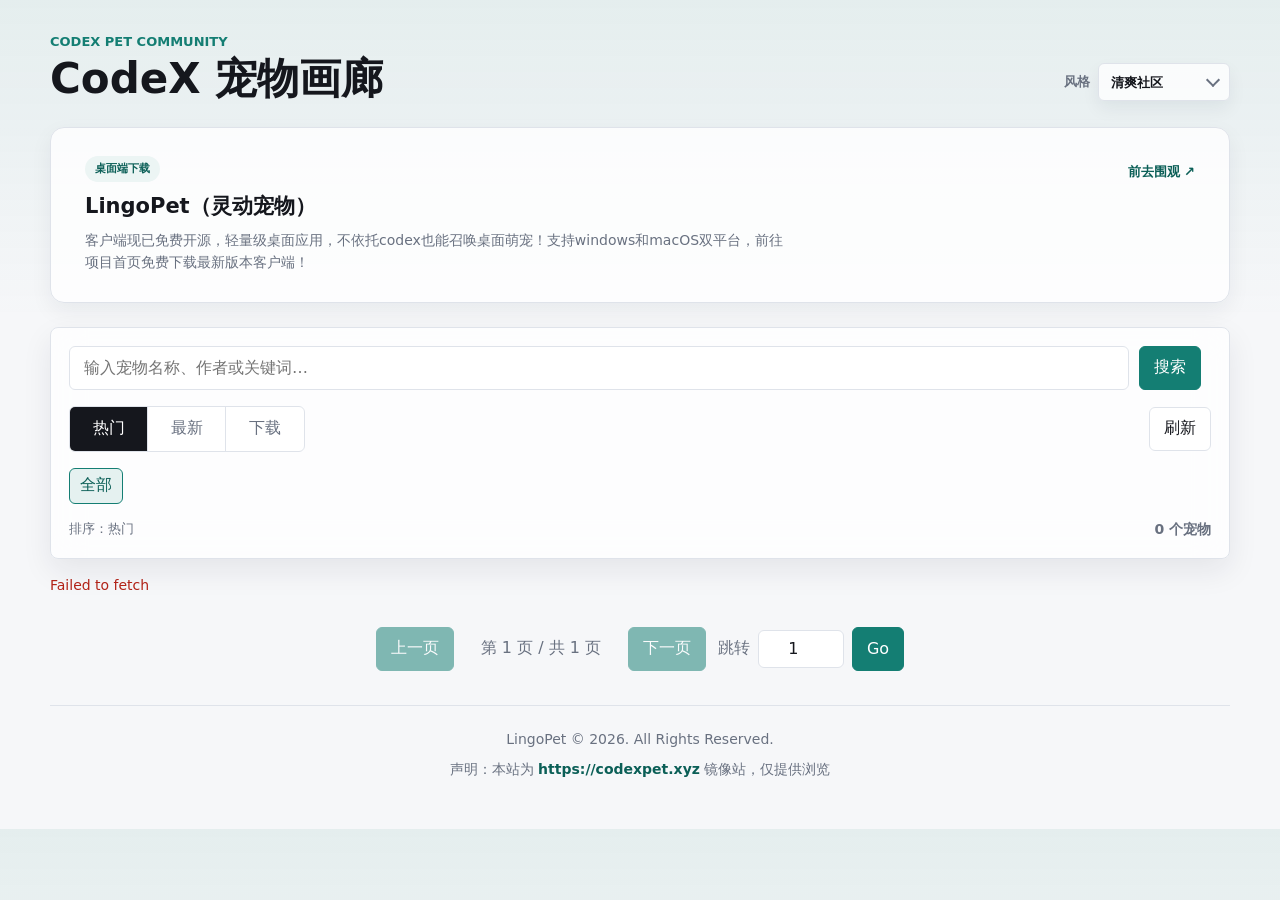
<file: index.html>
<!doctype html>
<html lang="zh-CN">
  <head>
    <meta charset="utf-8" />
    <meta name="viewport" content="width=device-width, initial-scale=1" />
    <meta name="description" content="CodeX 宠物画廊 - 汇集了各种精美的 Codex 桌面宠物。在这里，您可以查看、下载、召唤您喜爱的桌宠，定制个性化风格，体验温馨有趣的桌面互动社区。" />
    <meta name="keywords" content="Codex, 桌宠, 桌面宠物, 宠物画廊, 桌面伴侣, 像素画廊, 互动宠物" />
    <title>Codex Pet Gallery</title>
    <link rel="icon" type="image/png" href="./assets/site-icon.png" />
    <link rel="apple-touch-icon" href="./assets/site-icon.png" />
    <link rel="preconnect" href="https://codexpet.xyz" />
    <link rel="stylesheet" href="./styles.css?v=lingopet-install-v3" />
  </head>
  <body>
    <a class="skipLink" href="#petGrid">跳到宠物列表</a>
    <main class="shell">
      <header class="topbar">
        <div>
          <p class="eyebrow">Codex Pet Community</p>
          <h1>CodeX 宠物画廊</h1>
        </div>
        <div class="topbarActions">
          <label class="themeSelectWrap">
            <span>风格</span>
            <span class="selectShell">
              <select id="themeSelect" aria-label="页面风格">
                <option value="showcase">展示橱窗</option>
                <option value="classic">清爽社区</option>
                <option value="compact">紧凑信息</option>
                <option value="dark">夜间像素</option>
                <option value="cartoon">卡通花园</option>
              </select>
            </span>
          </label>
        </div>
      </header>



      <section class="downloadGuide" aria-label="下载桌宠">
        <div>
          <p class="guideLabel">桌面端下载</p>
          <h2>LingoPet（灵动宠物）</h2>
          <p>客户端现已免费开源，轻量级桌面应用，不依托codex也能召唤桌面萌宠！支持windows和macOS双平台，前往项目首页免费下载最新版本客户端！</p>
        </div>
        <div class="guideActions">
          <a class="primaryGuideAction" href="https://www.lingopet.xyz" target="_blank" rel="noopener">前去围观 &nearr;</a>
        </div>
      </section>

      <section class="controls" aria-label="筛选宠物">
        <form id="searchForm" class="search">
          <input id="searchInput" name="q" type="search" placeholder="输入宠物名称、作者或关键词…" autocomplete="off" />
          <button id="searchButton" type="submit">搜索</button>
          <button id="clearSearchButton" class="ghost" type="button">清空</button>
        </form>

        <div class="toolbar">
          <div class="segmented" aria-label="排序">
            <button class="active" data-sort="hot" type="button">热门</button>
            <button data-sort="latest" type="button">最新</button>
            <button data-sort="downloads" type="button">下载</button>
          </div>
          <button id="refreshButton" class="ghost" type="button">刷新</button>
        </div>

        <div id="tagBar" class="tags" aria-label="标签"></div>
        <div class="summaryRow">
          <div id="filterSummary" class="filterSummary" aria-live="polite"></div>
          <div class="stats inlineStats" aria-live="polite">
            <span id="totalCount">加载中</span>
          </div>
        </div>
      </section>

      <section id="status" class="status" aria-live="polite">正在加载Codex宠物...</section>
      <section id="petGrid" class="grid" aria-label="宠物列表"></section>

      <nav class="pager" aria-label="分页">
        <button id="prevPage" type="button">上一页</button>
        <span id="pageInfo">第 1 页</span>
        <button id="nextPage" type="button">下一页</button>
        <form id="jumpForm" class="jumpForm" aria-label="跳转到指定页">
          <label for="pageInput">跳转</label>
          <input id="pageInput" type="number" min="1" value="1" inputmode="numeric" />
          <button id="jumpButton" type="submit">Go</button>
        </form>
      </nav>

      <footer class="siteFooter">
        <p>LingoPet © 2026. All Rights Reserved.</p>
        <p>声明：本站为 <a href="https://codexpet.xyz" target="_blank" rel="noopener">https://codexpet.xyz</a> 镜像站，仅提供浏览</p>
      </footer>


    </main>



    <template id="petCardTemplate">
      <article class="card">
        <button class="previewButton" type="button" aria-label="预览动画">
          <span class="sprite" aria-hidden="true"></span>
        </button>
        <div class="cardBody">
          <div class="titleRow">
            <h3></h3>
            <span class="version"></span>
          </div>
          <p class="desc"></p>
          <div class="meta"></div>
          <div class="cardTags"></div>
          <div class="actions">
            <a class="detail">查看</a>
            <a class="download">下载</a>
            <button class="summonPet" type="button">召唤</button>
            <button class="installLingoPet" type="button">安装到 LingoPet</button>
          </div>
        </div>
      </article>
    </template>



    <script src="./app.js?v=lingopet-install-v3"></script>
  </body>
</html>
</file>
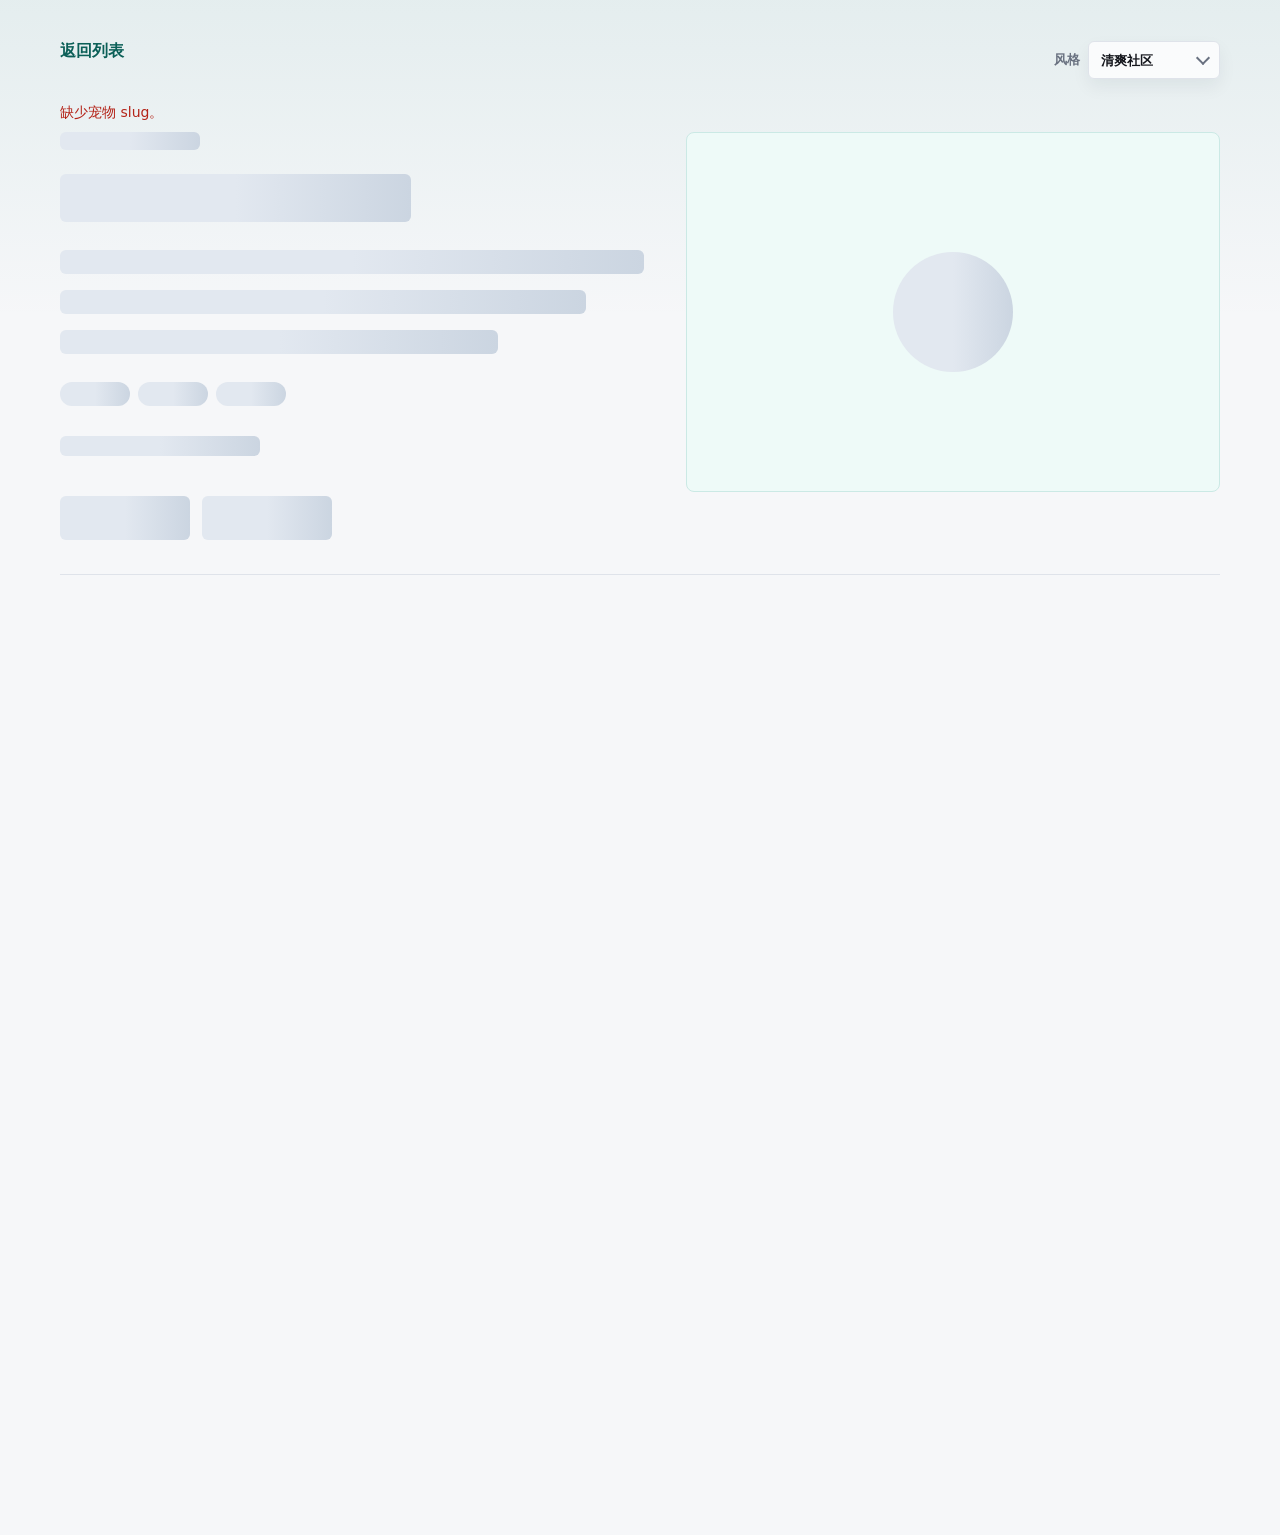
<file: detail.html>
<!doctype html>
<html lang="zh-CN">
  <head>
    <meta charset="utf-8" />
    <meta name="viewport" content="width=device-width, initial-scale=1" />
    <meta name="description" content="Codex Pet Gallery 宠物详情页，提供高品质社区宠物包的详细信息、动画状态预览、精灵图展示及一键命令安装下载服务。" />
    <meta name="keywords" content="Codex Pet, 桌面宠物, 宠物包下载, 动画预览, 像素宠物, 精灵图" />
    <title>宠物详情 | Codex Pet Gallery</title>
    <link rel="icon" type="image/png" href="./assets/site-icon.png" />
    <link rel="apple-touch-icon" href="./assets/site-icon.png" />
    <link rel="stylesheet" href="./styles.css?v=lingopet-install-v3" />
  </head>
  <body>
    <main class="shell detailShell">
      <div class="detailTopbar">
        <a class="backLink" href="./index.html" aria-label="返回宠物画廊列表">返回列表</a>
        <label class="themeSelectWrap">
          <span>风格</span>
          <span class="selectShell">
            <select id="themeSelect" aria-label="页面风格">
              <option value="classic">清爽社区</option>
              <option value="compact">紧凑信息</option>
              <option value="showcase">展示橱窗</option>
              <option value="dark">夜间像素</option>
              <option value="cartoon">卡通花园</option>
            </select>
          </span>
        </label>
      </div>

      <section id="detailStatus" class="status" aria-live="polite">正在加载宠物详情...</section>

      <!-- 高保真 shimmer 流光骨架屏布局 -->
      <section id="detailSkeleton" class="detailSkeleton" aria-busy="true" aria-label="正在加载宠物详情，请稍候">
        <div class="skeletonHero">
          <div class="skeletonCopy">
            <div class="skeleton-item skeleton-kicker" aria-hidden="true"></div>
            <div class="skeleton-item skeleton-title" aria-hidden="true"></div>
            <div class="skeleton-item skeleton-desc-line1" aria-hidden="true"></div>
            <div class="skeleton-item skeleton-desc-line2" aria-hidden="true"></div>
            <div class="skeleton-item skeleton-desc-line3" aria-hidden="true"></div>
            <div class="skeleton-tags" aria-hidden="true">
              <div class="skeleton-item skeleton-chip"></div>
              <div class="skeleton-item skeleton-chip"></div>
              <div class="skeleton-item skeleton-chip"></div>
            </div>
            <div class="skeleton-item skeleton-stats" aria-hidden="true"></div>
            <div class="skeleton-actions" aria-hidden="true">
              <div class="skeleton-item skeleton-btn"></div>
              <div class="skeleton-item skeleton-btn"></div>
            </div>
          </div>
          <div class="skeletonPreview" aria-hidden="true">
            <div class="skeleton-item skeleton-sprite"></div>
          </div>
        </div>
      </section>

      <article id="detailView" class="detailView" hidden>
        <section class="detailHero">
          <div class="detailCopy">
            <p class="eyebrow" id="detailKicker">社区宠物包</p>
            <h1 id="detailTitle"></h1>
            <p id="detailDescription" class="detailDescription"></p>
            <div id="detailTags" class="cardTags"></div>
            <div id="detailStats" class="detailStats"></div>
            <div class="detailActions">
              <button id="detailInstallLingoPet" class="primaryAction" type="button" aria-label="安装该宠物到 LingoPet">安装到 LingoPet</button>
              <a id="detailDownload" class="secondaryAction" aria-label="下载该宠物的安装包文件">下载宠物包</a>
            </div>
          </div>

          <div class="detailPreview" aria-label="宠物动画预览">
            <span id="detailSprite" class="detailSprite" aria-hidden="true"></span>
          </div>
        </section>

        <section class="installPanel">
          <h2>安装</h2>
          <p>
            将宠物包放入
            <code id="installPath"></code>
          </p>
          <div class="commandBox">
            <code id="installCommand"></code>
            <button id="copyCommandInline" type="button" aria-label="复制当前行的 Powershell 安装命令">复制命令</button>
          </div>
          <p class="enableTip">启用：在 Codex 设置 -> 外观 -> 宠物中选择它。</p>
        </section>

        <section class="animationPanel">
          <div class="sectionTitleRow">
            <div>
              <p class="eyebrow">Animation States</p>
              <h2>动画状态</h2>
            </div>
            <span class="sectionNote">由 spritesheet 静态切片预览</span>
          </div>
          <div id="stateGrid" class="stateGrid"></div>
        </section>

        <section class="spritesheetPanel">
          <div class="sectionTitleRow">
            <div>
              <p class="eyebrow">Spritesheet</p>
              <h2>精灵图</h2>
            </div>
            <a id="spritesheetLink" class="secondaryAction" target="_blank" rel="noreferrer" aria-label="在新窗口中打开原图尺寸的精灵图">打开原图</a>
          </div>
          <div class="sheetFrame">
            <img id="spritesheetImage" alt="完整精灵图" />
          </div>
        </section>
      </article>
    </main>

    <script src="./detail.js?v=lingopet-install-v3"></script>
  </body>
</html>
</file>
<file: styles.css>
:root {
  color-scheme: light;
  --bg: #f6f7f9;
  --panel: #ffffff;
  --ink: #15171d;
  --muted: #697180;
  --line: #dfe3ea;
  --accent: #147e73;
  --accent-strong: #0b5f57;
  --danger: #b42318;
  --shadow: 0 12px 30px rgba(20, 30, 45, 0.08);
}

* {
  box-sizing: border-box;
}

body {
  margin: 0;
  background:
    linear-gradient(180deg, rgba(20, 126, 115, 0.08), transparent 320px),
    var(--bg);
  color: var(--ink);
  font-family:
    Inter, ui-sans-serif, system-ui, -apple-system, BlinkMacSystemFont, "Segoe UI",
    "Microsoft YaHei", sans-serif;
}

a,
button,
select,
input {
  touch-action: manipulation;
}

a:focus-visible,
button:focus-visible,
select:focus-visible,
input:focus-visible {
  outline: 3px solid color-mix(in srgb, var(--accent) 34%, transparent);
  outline-offset: 3px;
}

.skipLink {
  position: absolute;
  width: 1px;
  height: 1px;
  margin: -1px;
  padding: 0;
  overflow: hidden;
  clip: rect(0 0 0 0);
  clip-path: inset(50%);
  border: 0;
  white-space: nowrap;
}

.skipLink:focus-visible {
  position: fixed;
  left: 50%;
  top: 12px;
  z-index: 1000;
  width: auto;
  height: auto;
  min-height: 44px;
  margin: 0;
  padding: 0 16px;
  overflow: visible;
  clip: auto;
  clip-path: none;
  border: 1px solid var(--accent);
  border-radius: 999px;
  background: var(--panel);
  color: var(--accent-strong);
  display: inline-flex;
  align-items: center;
  font-weight: 800;
  text-decoration: none;
  transform: translate(-50%, 0);
  box-shadow: var(--shadow);
}

button,
input {
  font: inherit;
}

button:disabled {
  cursor: not-allowed;
  opacity: 0.52;
}

.shell {
  width: min(1180px, calc(100% - 32px));
  margin: 0 auto;
  padding: 34px 0 48px;
}

.topbar {
  display: flex;
  align-items: end;
  justify-content: space-between;
  gap: 24px;
  margin-bottom: 26px;
}

/* ==========================================
   CodeX 顶部链接与下载引导高级设计系统
   ========================================== */
.topbarActions {
  display: inline-flex;
  align-items: center;
  gap: 16px;
}

.topbarActions a {
  text-decoration: none;
  font-size: 13px;
  font-weight: 800;
  min-height: 44px;
  padding: 8px 14px;
  border-radius: 6px;
  transition:
    background-color 180ms ease-out,
    border-color 180ms ease-out,
    color 180ms ease-out,
    box-shadow 180ms ease-out,
    transform 180ms ease-out;
  display: inline-flex;
  align-items: center;
}

/* GitHub 链接 */
.topbarActions .repoLink {
  background: rgba(255, 255, 255, 0.8);
  border: 1px solid var(--line);
  color: var(--ink);
  box-shadow: 0 4px 10px rgba(0, 0, 0, 0.03);
}
.topbarActions .repoLink:hover {
  background: var(--panel);
  border-color: var(--accent);
  color: var(--accent-strong);
  transform: translateY(-1px);
  box-shadow: 0 6px 14px rgba(0, 0, 0, 0.06);
}

/* 下载客户端链接 */
.topbarActions .downloadLink {
  background: var(--accent);
  border: 1px solid var(--accent);
  color: #fff;
  box-shadow: 0 4px 10px rgba(20, 126, 115, 0.15);
}
.topbarActions .downloadLink:hover {
  background: var(--accent-strong);
  border-color: var(--accent-strong);
  transform: translateY(-1px);
  box-shadow: 0 6px 14px rgba(20, 126, 115, 0.25);
}

/* ==========================================
   下载客户端引导横幅 (Download Banner)
   ========================================== */
.downloadGuide {
  display: flex;
  justify-content: space-between;
  align-items: flex-start;
  gap: 20px;
  position: relative;
  padding: 28px 34px;
  margin-bottom: 24px;
  border-radius: 14px;
  border: 1px solid var(--line);
  background: rgba(255, 255, 255, 0.82);
  box-shadow: 0 8px 22px rgba(20, 30, 45, 0.06);
  transition:
    border-color 180ms ease-out,
    box-shadow 220ms ease-out;
}

.downloadGuide:hover {
  border-color: color-mix(in srgb, var(--accent) 24%, var(--line));
  box-shadow: 0 10px 26px rgba(20, 30, 45, 0.08);
}

.downloadGuide > div {
  flex: 1 1 auto;
  max-width: 860px;
  min-width: 0;
}

.downloadGuide .guideLabel {
  display: inline-flex;
  align-items: center;
  min-height: 26px;
  padding: 0 10px;
  background: color-mix(in srgb, var(--accent) 8%, #fff);
  color: var(--accent-strong);
  border-radius: 999px;
  font-size: 11px;
  font-weight: 800;
  margin: 0 0 10px 0;
}

.downloadGuide h2 {
  max-width: 720px;
  margin: 0 0 8px 0;
  font-size: 21px;
  font-weight: 800;
  color: var(--ink);
  line-height: 1.38;
  text-wrap: balance;
}

.downloadGuide p {
  margin: 0;
  max-width: 700px;
  font-size: 14px;
  color: var(--muted);
  line-height: 1.6;
}

.downloadGuide .guideActions {
  display: flex;
  align-items: flex-start;
  justify-content: flex-end;
  gap: 8px;
  flex-shrink: 0;
}

.downloadGuide .guideActions a {
  text-decoration: none;
  font-size: 13px;
  font-weight: 800;
  min-width: 0;
  min-height: 32px;
  padding: 0;
  border-radius: 0;
  transition:
    color 180ms ease-out,
    text-decoration-color 180ms ease-out;
  display: inline-flex;
  align-items: center;
  justify-content: center;
}

.downloadGuide .primaryGuideAction {
  background: transparent;
  border: 0;
  color: var(--accent-strong);
  box-shadow: none;
  text-decoration: underline;
  text-decoration-color: transparent;
  text-underline-offset: 4px;
}

.downloadGuide .primaryGuideAction:hover {
  color: var(--accent);
  text-decoration-color: currentColor;
}

.downloadGuide .secondaryGuideAction {
  background: #fff;
  border: 1px solid var(--line);
  color: var(--ink);
  box-shadow: 0 2px 6px rgba(0, 0, 0, 0.02);
}

.downloadGuide .secondaryGuideAction:hover {
  border-color: var(--accent);
  color: var(--accent-strong);
  background: var(--panel);
  transform: translateY(-1px);
}

/* ==========================================
   5 大主题精细样式适配
   ========================================== */

/* 紧凑主题 */
:root[data-theme="compact"] .topbarActions a {
  padding: 6px 10px;
  font-size: 12px;
  border-radius: 4px;
}
:root[data-theme="compact"] .downloadGuide {
  padding: 16px 20px;
  gap: 16px;
  background: var(--panel);
  border-radius: 6px;
  box-shadow: none;
}
:root[data-theme="compact"] .downloadGuide h2 {
  font-size: 16px;
}
:root[data-theme="compact"] .downloadGuide p {
  font-size: 12px;
}
:root[data-theme="compact"] .downloadGuide .guideActions a {
  padding: 8px 14px;
  font-size: 12px;
  border-radius: 4px;
  min-height: 34px;
}

/* Showcase (展示橱窗) */
:root[data-theme="showcase"] .topbarActions a {
  padding: 10px 18px;
  border-radius: 12px;
}
:root[data-theme="showcase"] .downloadGuide {
  padding: 34px 42px;
  border-radius: 20px;
  background: linear-gradient(135deg, rgba(184, 95, 47, 0.05) 0%, rgba(255, 253, 248, 0.95) 100%);
  border: 1px solid #ead9c8;
}
:root[data-theme="showcase"] .downloadGuide h2 {
  font-size: 24px;
}
:root[data-theme="showcase"] .downloadGuide .guideLabel {
  background: rgba(184, 95, 47, 0.08);
  color: var(--accent);
}
:root[data-theme="showcase"] .downloadGuide .guideActions a {
  padding: 12px 24px;
  border-radius: 12px;
}
:root[data-theme="showcase"] .downloadGuide .primaryGuideAction {
  background: linear-gradient(135deg, var(--accent) 0%, var(--accent-strong) 100%);
  box-shadow: 0 6px 18px rgba(184, 95, 47, 0.25);
}
:root[data-theme="showcase"] .downloadGuide .primaryGuideAction:hover {
  box-shadow: 0 10px 24px rgba(184, 95, 47, 0.4);
}
:root[data-theme="showcase"] .downloadGuide .secondaryGuideAction {
  background: var(--panel);
}

/* Dark (夜间像素) */
:root[data-theme="dark"] .topbarActions .repoLink {
  background: #121a24;
  border-color: #263445;
  color: var(--ink);
}
:root[data-theme="dark"] .topbarActions .repoLink:hover {
  background: #1a2533;
  border-color: var(--accent);
}
:root[data-theme="dark"] .downloadGuide {
  background: linear-gradient(135deg, rgba(52, 211, 153, 0.04) 0%, rgba(18, 26, 36, 0.88) 100%);
  border-color: #263445;
}
:root[data-theme="dark"] .downloadGuide h2 {
  color: var(--ink);
}
:root[data-theme="dark"] .downloadGuide .guideLabel {
  background: rgba(52, 211, 153, 0.12);
  color: var(--accent-strong);
}
:root[data-theme="dark"] .downloadGuide .secondaryGuideAction {
  background: #0f1722;
  border-color: #263445;
}
:root[data-theme="dark"] .downloadGuide .secondaryGuideAction:hover {
  background: #182232;
  border-color: var(--accent);
}

/* Cartoon (卡通花园) */
:root[data-theme="cartoon"] .topbarActions {
  gap: 12px;
}
:root[data-theme="cartoon"] .topbarActions a {
  border: 2px solid #ead6ba;
  border-radius: 10px;
  background: #fffdf7;
  color: #7a4f3d;
}
:root[data-theme="cartoon"] .topbarActions .repoLink:hover {
  background: #fff0bd;
  color: #8a5b28;
}
:root[data-theme="cartoon"] .topbarActions .downloadLink {
  border-color: #7dae56;
  background: linear-gradient(180deg, #94c96c, #75a94e);
  color: #2f4f1f;
  box-shadow: inset 0 2px 0 rgba(255, 255, 255, 0.28);
}
:root[data-theme="cartoon"] .topbarActions .downloadLink:hover {
  background: linear-gradient(180deg, #a4db7c, #85b95e);
}
:root[data-theme="cartoon"] .downloadGuide {
  background: rgba(255, 253, 247, 0.9);
  border: 1px solid #ead6ba;
  border-radius: 14px;
  box-shadow: 0 8px 20px rgba(145, 101, 49, 0.08);
}
:root[data-theme="cartoon"] .downloadGuide h2 {
  color: #7a3f2a;
  letter-spacing: 0;
}
:root[data-theme="cartoon"] .downloadGuide .guideLabel {
  background: #fff3d5;
  border: 1px solid #efd4aa;
  color: #8a5b28;
}
:root[data-theme="cartoon"] .downloadGuide .primaryGuideAction {
  border: 0;
  border-radius: 0;
  background: transparent;
  color: #5f913c;
  box-shadow: none;
}
:root[data-theme="cartoon"] .downloadGuide .primaryGuideAction:hover {
  color: #7a4f3d;
  background: transparent;
  box-shadow: none;
}
:root[data-theme="cartoon"] .downloadGuide .secondaryGuideAction {
  border: 2px solid #e9cfa9;
  border-radius: 10px;
  background: #fffaf0;
  color: #7a4f3d;
}
:root[data-theme="cartoon"] .downloadGuide .secondaryGuideAction:hover {
  background: #fff0bd;
  color: #8a5b28;
  border-color: #f1d59a;
}

:root[data-theme="compact"] .downloadGuide .primaryGuideAction,
:root[data-theme="showcase"] .downloadGuide .primaryGuideAction,
:root[data-theme="dark"] .downloadGuide .primaryGuideAction,
:root[data-theme="cartoon"] .downloadGuide .primaryGuideAction {
  min-height: 32px;
  padding: 0;
  border: 0;
  border-radius: 0;
  background: transparent;
  box-shadow: none;
  color: var(--accent-strong);
}

:root[data-theme="compact"] .downloadGuide .primaryGuideAction:hover,
:root[data-theme="showcase"] .downloadGuide .primaryGuideAction:hover,
:root[data-theme="dark"] .downloadGuide .primaryGuideAction:hover,
:root[data-theme="cartoon"] .downloadGuide .primaryGuideAction:hover {
  background: transparent;
  box-shadow: none;
  color: var(--accent);
  transform: none;
}

/* ==========================================
   响应式流式布局支持
   ========================================== */
@media (max-width: 860px) {
  .downloadGuide {
    flex-direction: column;
    align-items: stretch;
    padding: 24px;
    gap: 20px;
  }
  .downloadGuide .guideActions {
    justify-content: flex-start;
  }
}

@media (max-width: 560px) {
  .topbar {
    flex-direction: column;
    align-items: stretch;
    gap: 16px;
  }
  .topbarActions {
    flex-wrap: wrap;
    width: 100%;
  }
  .topbarActions a,
  .topbarActions .themeSelectWrap,
  .topbarActions .themeSelectWrap select {
    width: 100%;
    justify-content: center;
  }
  .downloadGuide .guideActions {
    flex-direction: column;
    align-items: stretch;
  }
  .downloadGuide .guideActions a {
    width: 100%;
  }
}

.eyebrow {
  margin: 0 0 8px;
  color: var(--accent);
  font-size: 13px;
  font-weight: 800;
  text-transform: uppercase;
}

h1 {
  margin: 0;
  font-size: 42px;
  line-height: 1.05;
  text-wrap: balance;
}

.stats {
  color: var(--muted);
  font-size: 14px;
  white-space: nowrap;
  font-variant-numeric: tabular-nums;
}

.inlineStats {
  font-weight: 800;
}

.themeSelectWrap {
  display: inline-flex;
  align-items: center;
  gap: 8px;
  color: var(--muted);
  font-size: 13px;
  font-weight: 800;
  white-space: nowrap;
}

.selectShell {
  position: relative;
  display: inline-flex;
  align-items: center;
}

.selectShell::after {
  content: "";
  position: absolute;
  right: 12px;
  width: 8px;
  height: 8px;
  border-right: 2px solid var(--muted);
  border-bottom: 2px solid var(--muted);
  pointer-events: none;
  transform: translateY(-2px) rotate(45deg);
}

.themeSelectWrap select {
  appearance: none;
  min-height: 38px;
  min-width: 132px;
  padding: 0 34px 0 12px;
  border: 1px solid var(--line);
  border-radius: 6px;
  background: rgba(255, 255, 255, 0.78);
  color: var(--ink);
  cursor: pointer;
  font-weight: 800;
  box-shadow: 0 8px 18px rgba(20, 30, 45, 0.06);
}

.themeSelectWrap select:focus {
  border-color: var(--accent);
  outline: 3px solid rgba(20, 126, 115, 0.14);
}

.controls {
  display: grid;
  gap: 16px;
  padding: 18px;
  margin-bottom: 18px;
  background: rgba(255, 255, 255, 0.78);
  border: 1px solid var(--line);
  border-radius: 8px;
  box-shadow: var(--shadow);
  backdrop-filter: blur(16px);
}

.search {
  display: grid;
  grid-template-columns: minmax(0, 1fr) auto auto;
  gap: 10px;
}

.search input,
.jumpForm input {
  min-width: 0;
  height: 44px;
  padding: 0 14px;
  border: 1px solid var(--line);
  border-radius: 6px;
  background: #fff;
  color: var(--ink);
}

.search button,
.pager button,
.actions a,
.actions button,
.ghost {
  min-height: 44px;
  min-width: 44px;
  padding: 0 14px;
  border: 1px solid var(--accent);
  border-radius: 6px;
  background: var(--accent);
  color: #fff;
  cursor: pointer;
  text-decoration: none;
  display: inline-flex;
  align-items: center;
  justify-content: center;
  white-space: nowrap;
}

.toolbar {
  display: flex;
  align-items: center;
  justify-content: space-between;
  gap: 14px;
}

.segmented {
  display: inline-grid;
  grid-template-columns: repeat(3, 1fr);
  border: 1px solid var(--line);
  border-radius: 6px;
  overflow: hidden;
  background: #fff;
}

.segmented button {
  min-width: 78px;
  height: 44px;
  border: 0;
  border-right: 1px solid var(--line);
  background: transparent;
  color: var(--muted);
  cursor: pointer;
}

.segmented button:last-child {
  border-right: 0;
}

.segmented .active {
  background: var(--ink);
  color: #fff;
}

.ghost {
  border-color: var(--line);
  background: #fff;
  color: var(--ink);
}

.tags {
  display: flex;
  flex-wrap: wrap;
  gap: 8px;
}

.styleBar {
  display: flex;
  align-items: center;
  flex-wrap: wrap;
  gap: 8px;
  color: var(--muted);
  font-size: 13px;
}

.styleBar span {
  font-weight: 800;
}

.styleBar button {
  min-height: 32px;
  padding: 0 10px;
  border: 1px solid var(--line);
  border-radius: 6px;
  background: #fff;
  color: var(--muted);
  cursor: pointer;
}

.styleBar button.active {
  border-color: var(--accent);
  background: rgba(20, 126, 115, 0.1);
  color: var(--accent-strong);
}

.tag {
  min-height: 36px;
  padding: 0 10px;
  border: 1px solid var(--line);
  border-radius: 6px;
  background: #fff;
  color: var(--muted);
  cursor: pointer;
}

.tag.active {
  border-color: var(--accent);
  background: rgba(20, 126, 115, 0.1);
  color: var(--accent-strong);
}

.filterSummary {
  min-height: 20px;
  color: var(--muted);
  font-size: 13px;
}

.summaryRow {
  display: flex;
  align-items: center;
  justify-content: space-between;
  gap: 16px;
}

.status {
  min-height: 28px;
  color: var(--muted);
  font-size: 14px;
}

.status.error {
  color: var(--danger);
}

.grid {
  display: grid;
  grid-template-columns: repeat(4, minmax(0, 1fr));
  gap: 16px;
}

.grid[aria-busy="true"] {
  opacity: 0.68;
}

.card {
  display: grid;
  grid-template-rows: 168px minmax(220px, auto);
  min-width: 0;
  overflow: hidden;
  border: 1px solid var(--line);
  border-radius: 8px;
  background: var(--panel);
  box-shadow: var(--shadow);
  transition: transform 0.3s cubic-bezier(0.25, 0.8, 0.25, 1), box-shadow 0.3s cubic-bezier(0.25, 0.8, 0.25, 1), border-color 0.3s ease;
}

.card:hover {
  transform: translateY(-6px);
  box-shadow: 0 20px 38px rgba(20, 30, 45, 0.15);
  border-color: var(--accent);
}

.card:focus-within {
  border-color: var(--accent);
  box-shadow: 0 0 0 3px color-mix(in srgb, var(--accent) 18%, transparent), var(--shadow);
}

/* 紧凑主题 compact card hover */
:root[data-theme="compact"] .card {
  transition: transform 0.25s ease, box-shadow 0.25s ease, border-color 0.25s ease;
}
:root[data-theme="compact"] .card:hover {
  transform: translateY(-4px);
  box-shadow: 0 10px 22px rgba(20, 30, 45, 0.1);
  border-color: var(--accent);
}

/* 展示橱窗主题 showcase card hover */
:root[data-theme="showcase"] .card {
  transition: transform 0.4s cubic-bezier(0.165, 0.84, 0.44, 1), box-shadow 0.4s cubic-bezier(0.165, 0.84, 0.44, 1), border-color 0.4s ease;
}
:root[data-theme="showcase"] .card:hover {
  transform: translateY(-8px);
  box-shadow: 0 24px 44px rgba(89, 50, 25, 0.18);
  border-color: var(--accent);
}

/* 夜间像素主题 dark card hover */
:root[data-theme="dark"] .card {
  transition: transform 0.3s cubic-bezier(0.25, 0.8, 0.25, 1), box-shadow 0.3s cubic-bezier(0.25, 0.8, 0.25, 1), border-color 0.3s ease;
}
:root[data-theme="dark"] .card:hover {
  transform: translateY(-6px);
  box-shadow: 0 20px 38px rgba(0, 0, 0, 0.4);
  border-color: var(--accent-strong);
}

/* 卡通花园主题 cartoon card hover */
:root[data-theme="cartoon"] .card {
  transition: transform 0.35s cubic-bezier(0.175, 0.885, 0.32, 1.275), box-shadow 0.35s ease, border-color 0.35s ease;
}
:root[data-theme="cartoon"] .card:hover {
  transform: translateY(-6px);
  box-shadow: 0 16px 28px rgba(145, 101, 49, 0.1);
  border-color: var(--accent);
}

.previewButton {
  position: relative;
  display: grid;
  place-items: center;
  width: 100%;
  min-width: 0;
  border: 0;
  border-bottom: 1px solid var(--line);
  background:
    linear-gradient(45deg, #edf0f3 25%, transparent 25%) 0 0 / 22px 22px,
    linear-gradient(45deg, transparent 75%, #edf0f3 75%) 0 0 / 22px 22px,
    linear-gradient(45deg, transparent 75%, #edf0f3 75%) 11px 11px / 22px 22px,
    linear-gradient(45deg, #edf0f3 25%, #f8fafc 25%) 11px 11px / 22px 22px;
  cursor: pointer;
}

.sprite {
  --idle-distance: 576px;
  width: 96px;
  height: 104px;
  image-rendering: pixelated;
  background-repeat: no-repeat;
  background-size: 768px 936px;
  background-position: 0 0;
  animation: idleSprite 900ms steps(6) infinite;
}

.sprite:not(.loaded) {
  opacity: 0;
  animation: none;
}

.sprite.loaded {
  opacity: 1;
  transition: opacity 180ms ease-out;
}

@keyframes idleSprite {
  from {
    background-position-x: 0;
  }
  to {
    background-position-x: calc(var(--idle-distance) * -1);
  }
}

.cardBody {
  display: grid;
  grid-template-rows: auto minmax(58px, 1fr) auto auto auto;
  gap: 10px;
  padding: 14px;
}

.titleRow {
  display: flex;
  align-items: start;
  justify-content: space-between;
  gap: 10px;
}

h2,
h3 {
  margin: 0;
  min-width: 0;
  font-size: 18px;
  line-height: 1.22;
  overflow-wrap: anywhere;
}

.version {
  flex: 0 0 auto;
  color: var(--muted);
  font-size: 12px;
  font-variant-numeric: tabular-nums;
}

.desc {
  margin: 0;
  color: var(--muted);
  font-size: 13px;
  line-height: 1.45;
  display: -webkit-box;
  -webkit-line-clamp: 3;
  -webkit-box-orient: vertical;
  overflow: hidden;
}

.meta {
  color: var(--muted);
  font-size: 12px;
  line-height: 1.4;
  font-variant-numeric: tabular-nums;
}

.cardTags {
  display: flex;
  flex-wrap: wrap;
  gap: 6px;
  min-height: 26px;
}

.chip {
  display: inline-flex;
  align-items: center;
  min-height: 32px;
  padding: 0 8px;
  border: 0;
  border-radius: 6px;
  background: #eef5f4;
  color: var(--accent-strong);
  cursor: pointer;
  font-size: 12px;
}

.chip.muted {
  color: var(--muted);
  cursor: default;
}

.actions {
  display: grid;
  grid-template-columns: 1fr 1fr;
  gap: 8px;
}

.actions .summonPet {
  grid-column: 1 / -1;
  border-color: color-mix(in srgb, var(--accent) 62%, var(--line));
  background: color-mix(in srgb, var(--accent) 10%, #fff);
  color: var(--accent-strong);
}

.actions .summonPet:disabled {
  cursor: wait;
  opacity: 0.72;
}

.actions .installLingoPet,
.actions .copyInstall {
  grid-column: 1 / -1;
  border-color: var(--accent);
  background: color-mix(in srgb, var(--accent) 12%, #fff);
  color: var(--accent-strong);
}

.actions .detail {
  border-color: var(--line);
  background: #fff;
  color: var(--ink);
}

.lingopetPrompt {
  position: fixed;
  inset: 0;
  z-index: 120;
  display: grid;
  place-items: center;
  padding: 24px;
  background: rgba(15, 23, 42, 0.46);
}

.lingopetPromptCard {
  width: min(480px, 100%);
  padding: 24px;
  border: 1px solid var(--line);
  border-radius: 10px;
  background: var(--panel);
  color: var(--ink);
  box-shadow: 0 24px 70px rgba(15, 23, 42, 0.28);
}

.lingopetPromptCard h2 {
  margin: 0 0 10px;
  font-size: 22px;
}

.lingopetPromptCard p {
  margin: 0;
  color: var(--muted);
  line-height: 1.6;
}

.lingopetPromptActions {
  display: flex;
  flex-wrap: wrap;
  gap: 10px;
  margin-top: 18px;
}

.lingopetPromptActions a,
.lingopetPromptActions button {
  min-height: 44px;
  padding: 0 16px;
  border-radius: 6px;
  font: inherit;
  font-weight: 800;
  text-decoration: none;
  cursor: pointer;
}

.pet-party-layer {
  position: fixed;
  inset: 0;
  z-index: 80;
  overflow: hidden;
  pointer-events: none;
}

.pet-party-pet {
  position: absolute;
  width: calc(192px * var(--party-scale, 0.34));
  height: calc(208px * var(--party-scale, 0.34));
  pointer-events: auto;
  touch-action: none;
  user-select: none;
  cursor: grab;
  will-change: transform;
}

.pet-sprite-wrap {
  width: 100%;
  height: 100%;
  background-repeat: no-repeat;
  background-size: calc(1536px * var(--party-scale, 0.34)) calc(1872px * var(--party-scale, 0.34));
  background-position-y: calc(-1 * var(--row, 0) * 208px * var(--party-scale, 0.34));
  image-rendering: pixelated;
  animation: pet-party-sprite 900ms steps(var(--steps, 5)) infinite;
  opacity: 0;
  transform: scale(0.3);
  transition: opacity 0.15s ease-out, transform 0.4s cubic-bezier(0.175, 0.885, 0.32, 1.275);
}

.pet-party-pet.ready .pet-sprite-wrap {
  opacity: 1;
  transform: scale(1);
}

/* 忍者消失时的缩放渐隐动效 */
.pet-party-pet.vanishing .pet-sprite-wrap {
  opacity: 0;
  transform: scale(0);
  transition: opacity 0.15s ease-in, transform 0.15s cubic-bezier(0.6, -0.28, 0.735, 0.045);
}

.pet-party-pet:active {
  cursor: grabbing;
}

.pet-party-pet img {
  display: none;
}

@keyframes pet-party-sprite {
  from {
    background-position-x: 0;
  }
  to {
    background-position-x: calc((var(--frames, 6) - 1) * -192px * var(--party-scale, 0.34));
  }
}

.pet-party-bubble {
  position: fixed;
  z-index: 85;
  display: flex;
  flex-direction: column;
  align-items: center;
  gap: 6px;
  padding: 8px 12px;
  border: 1px solid var(--line);
  border-radius: 10px;
  background: var(--panel);
  color: var(--ink);
  box-shadow: 0 8px 22px rgba(15, 23, 42, 0.16);
  pointer-events: auto;
  transform: translateX(-50%);
}

.pet-party-bubble[hidden] {
  display: none;
}

.pet-party-bubble::after {
  content: "";
  position: absolute;
  left: 50%;
  bottom: -6px;
  width: 0;
  height: 0;
  border-right: 6px solid transparent;
  border-left: 6px solid transparent;
  border-top: 6px solid var(--panel);
  transform: translateX(-50%);
}

.pet-bubble-name {
  max-width: 160px;
  overflow: hidden;
  color: var(--ink);
  font-size: 13px;
  font-weight: 700;
  line-height: 1.25;
  text-overflow: ellipsis;
  white-space: nowrap;
}

.pet-party-menu {
  position: fixed;
  z-index: 90;
  display: grid;
  min-width: 152px;
  overflow: hidden;
  padding: 6px;
  border: 1px solid var(--line);
  border-radius: 10px;
  background: var(--panel);
  box-shadow: 0 14px 34px rgba(15, 23, 42, 0.2);
  pointer-events: auto;
}

.pet-party-menu[hidden] {
  display: none;
}

.pet-party-menu button {
  display: flex;
  align-items: center;
  min-height: 34px;
  padding: 0 10px;
  border: 0;
  border-radius: 7px;
  background: transparent;
  color: var(--ink);
  cursor: pointer;
  font-size: 13px;
  font-weight: 700;
  text-align: left;
}

.pet-party-menu button:hover {
  background: color-mix(in srgb, var(--accent) 12%, transparent);
  color: var(--accent-strong);
}

.pet-party-menu button.danger {
  color: var(--danger);
}

.pet-party-menu button.danger:hover {
  background: rgba(216, 111, 111, 0.12);
}

@media (prefers-reduced-motion: reduce) {
  *,
  *::before,
  *::after {
    scroll-behavior: auto !important;
  }

  .topbarActions a,
  .downloadGuide,
  .downloadGuide .guideActions a,
  .card,
  .sprite.loaded,
  .detailView,
  .pet-parachute {
    transition-duration: 0.01ms !important;
  }

  .card:hover,
  :root[data-theme="compact"] .card:hover,
  :root[data-theme="showcase"] .card:hover,
  :root[data-theme="dark"] .card:hover,
  :root[data-theme="cartoon"] .card:hover,
  .downloadGuide .primaryGuideAction:hover,
  .downloadGuide .secondaryGuideAction:hover,
  .topbarActions a:hover {
    transform: none !important;
  }

  .sprite,
  .detailSprite,
  .stateSprite,
  .pet-party-pet {
    animation-duration: 1.8s !important;
  }

  .smoke-puff,
  .skeleton-item,
  .pet-party-pet.parachuting .pet-sprite-wrap {
    animation: none !important;
  }

  .pet-party-summon-effect {
    display: none;
  }
}

.pager {
  display: flex;
  align-items: center;
  justify-content: center;
  flex-wrap: wrap;
  gap: 12px;
  margin-top: 22px;
}

.siteFooter {
  display: flex;
  flex-direction: column;
  align-items: center;
  justify-content: center;
  gap: 8px;
  margin-top: 34px;
  padding: 22px 0 0;
  border-top: 1px solid var(--line);
  color: var(--muted);
  font-size: 14px;
  line-height: 1.6;
  text-align: center;
}

.siteFooter p {
  margin: 0;
}

.siteFooter a {
  color: var(--accent-strong);
  font-weight: 800;
  text-decoration: none;
}

.siteFooter a:hover {
  text-decoration: underline;
}

#pageInfo {
  min-width: 150px;
  text-align: center;
  color: var(--muted);
}

.jumpForm {
  display: inline-flex;
  align-items: center;
  gap: 8px;
  color: var(--muted);
}

.jumpForm input {
  width: 86px;
  height: 38px;
  text-align: center;
}

@media (max-width: 980px) {
  .grid {
    grid-template-columns: repeat(3, minmax(0, 1fr));
  }
}

@media (max-width: 740px) {
  .shell {
    width: min(100% - 20px, 1180px);
    padding-top: 22px;
  }

  .topbar,
  .toolbar {
    align-items: stretch;
    flex-direction: column;
  }

  .topbar {
    align-items: flex-start;
  }

  .themeSelectWrap,
  .selectShell,
  .themeSelectWrap select {
    width: 100%;
  }

  h1 {
    font-size: 34px;
  }

  .search {
    grid-template-columns: 1fr;
  }

  .segmented {
    width: 100%;
  }

  .segmented button {
    min-width: 0;
  }

  .grid {
    grid-template-columns: repeat(2, minmax(0, 1fr));
    gap: 12px;
  }

  .card {
    grid-template-rows: 146px minmax(220px, auto);
  }

  .summaryRow,
  .detailTopbar {
    align-items: stretch;
    flex-direction: column;
  }

  .inlineStats {
    align-self: flex-start;
  }
}

@media (max-width: 480px) {
  .grid {
    grid-template-columns: 1fr;
  }

  .pager {
    align-items: stretch;
    flex-direction: column;
  }

  .siteFooter {
    align-items: center;
  }

  #pageInfo,
  .jumpForm,
  .pager button {
    width: 100%;
  }

  .jumpForm {
    display: grid;
    grid-template-columns: auto 1fr auto;
  }

  .jumpForm input {
    width: 100%;
  }
}

.detailShell {
  width: min(1160px, calc(100% - 32px));
}

.backLink {
  display: inline-flex;
  align-items: center;
  min-height: 34px;
  margin-bottom: 18px;
  color: var(--accent-strong);
  font-weight: 700;
  text-decoration: none;
}

.detailTopbar {
  display: flex;
  align-items: center;
  justify-content: space-between;
  gap: 16px;
  margin-bottom: 18px;
}

.detailView {
  display: grid;
  gap: 34px;
}

.detailStyleBar {
  margin: -8px 0 18px;
}

.detailHero {
  display: grid;
  grid-template-columns: minmax(0, 1fr) minmax(360px, 46%);
  gap: 42px;
  align-items: start;
  padding-bottom: 34px;
  border-bottom: 1px solid var(--line);
}

.detailCopy {
  min-width: 0;
}

.detailDescription {
  margin: 22px 0 24px;
  max-width: 680px;
  color: #344054;
  font-size: 22px;
  line-height: 1.55;
}

.detailStats {
  margin: 22px 0 0;
  color: var(--muted);
  font-size: 15px;
}

.detailActions {
  display: flex;
  flex-wrap: wrap;
  gap: 12px;
  margin-top: 28px;
}

.primaryAction,
.secondaryAction,
.commandBox button {
  min-height: 44px;
  padding: 0 18px;
  border: 1px solid var(--accent);
  border-radius: 6px;
  background: var(--accent);
  color: #fff;
  cursor: pointer;
  display: inline-flex;
  align-items: center;
  justify-content: center;
  font-weight: 800;
  text-decoration: none;
}

.secondaryAction {
  border-color: var(--line);
  background: #fff;
  color: var(--ink);
}

.detailPreview {
  display: grid;
  place-items: center;
  min-height: 360px;
  border: 1px solid #cbe9e5;
  background:
    linear-gradient(#d9f0ed 1px, transparent 1px) 0 0 / 24px 24px,
    linear-gradient(90deg, #d9f0ed 1px, transparent 1px) 0 0 / 24px 24px,
    #eefaf8;
}

.detailSprite {
  width: 192px;
  height: 208px;
  image-rendering: pixelated;
  background-repeat: no-repeat;
  background-size: 1536px 1872px;
  background-position: 0 0;
  animation: detailIdleSprite 900ms steps(6) infinite;
}

@keyframes detailIdleSprite {
  from {
    background-position-x: 0;
  }
  to {
    background-position-x: -1152px;
  }
}

.installPanel {
  width: min(880px, 100%);
  margin: 0 auto;
}

.installPanel h2 {
  margin: 0 0 12px;
  font-size: 24px;
}

.installPanel p {
  color: #475467;
  font-size: 16px;
}

.installPanel code {
  border-radius: 5px;
  background: #fff7e6;
  color: #111827;
  font-family: "Cascadia Mono", "SFMono-Regular", Consolas, monospace;
}

.commandBox {
  display: grid;
  grid-template-columns: minmax(0, 1fr) auto;
  gap: 12px;
  align-items: center;
  padding: 18px;
  border: 1px solid var(--line);
  border-radius: 8px;
  background: #fff;
}

.commandBox > code {
  display: block;
  min-width: 0;
  padding: 18px;
  overflow-x: auto;
  border-radius: 6px;
  background: #101828;
  color: #fff;
  white-space: nowrap;
}

.commandBox button {
  border-color: #344054;
  background: #344054;
}

.enableTip {
  margin-top: 18px;
}

.animationPanel,
.spritesheetPanel {
  display: grid;
  gap: 18px;
}

.sectionTitleRow {
  display: flex;
  align-items: end;
  justify-content: space-between;
  gap: 18px;
}

.sectionTitleRow h2 {
  margin: 0;
  font-size: 24px;
}

.sectionNote {
  color: var(--muted);
  font-size: 14px;
}

.stateGrid {
  display: grid;
  grid-template-columns: repeat(3, minmax(0, 1fr));
  gap: 14px;
}

.stateCard {
  display: grid;
  gap: 8px;
  min-width: 0;
  padding: 12px;
  border: 1px solid var(--line);
  border-radius: 8px;
  background: #fff;
}

.statePreview {
  display: grid;
  place-items: center;
  min-height: 138px;
  overflow: hidden;
  border: 1px solid #d7ece9;
  border-radius: 6px;
  background:
    linear-gradient(#e2f2ef 1px, transparent 1px) 0 0 / 18px 18px,
    linear-gradient(90deg, #e2f2ef 1px, transparent 1px) 0 0 / 18px 18px,
    #f5fbfa;
}

.stateSprite {
  width: 96px;
  height: 104px;
  image-rendering: pixelated;
  background-repeat: no-repeat;
  background-size: 768px 936px;
  background-position: 0 calc(var(--row) * -104px);
  animation-name: stateSprite;
  animation-iteration-count: infinite;
}

@keyframes stateSprite {
  from {
    background-position-x: 0;
  }
  to {
    background-position-x: calc(var(--distance) * -1);
  }
}

.stateTitle {
  font-weight: 800;
}

.stateMeta {
  color: var(--muted);
  font-size: 13px;
}

.sheetFrame {
  overflow: auto;
  max-height: 720px;
  padding: 16px;
  border: 1px solid var(--line);
  border-radius: 8px;
  background:
    linear-gradient(45deg, #edf0f3 25%, transparent 25%) 0 0 / 24px 24px,
    linear-gradient(45deg, transparent 75%, #edf0f3 75%) 0 0 / 24px 24px,
    linear-gradient(45deg, transparent 75%, #edf0f3 75%) 12px 12px / 24px 24px,
    linear-gradient(45deg, #edf0f3 25%, #f8fafc 25%) 12px 12px / 24px 24px;
}

.sheetFrame img {
  display: block;
  width: min(100%, 768px);
  height: auto;
  margin: 0 auto;
  image-rendering: pixelated;
}

@media (max-width: 860px) {
  .detailHero {
    grid-template-columns: 1fr;
  }

  .detailPreview {
    min-height: 300px;
  }
}

@media (max-width: 560px) {
  .detailDescription {
    font-size: 18px;
  }

  .detailActions,
  .commandBox {
    grid-template-columns: 1fr;
  }

  .primaryAction,
  .secondaryAction,
  .commandBox button {
    width: 100%;
  }

  .sectionTitleRow {
    align-items: stretch;
    flex-direction: column;
  }

  .stateGrid {
    grid-template-columns: 1fr;
  }
}

@media (min-width: 561px) and (max-width: 900px) {
  .stateGrid {
    grid-template-columns: repeat(2, minmax(0, 1fr));
  }
}

/* Style 2: compact information desk */
:root[data-theme="compact"] {
  --bg: #f7f8fb;
  --panel: #ffffff;
  --ink: #18212f;
  --muted: #566274;
  --line: #d9dee8;
  --accent: #2563eb;
  --accent-strong: #1d4ed8;
  --shadow: 0 6px 18px rgba(20, 30, 45, 0.06);
}

:root[data-theme="compact"] body {
  background: var(--bg);
}

:root[data-theme="compact"] .shell {
  width: min(1480px, calc(100% - 24px));
  padding-top: 18px;
}

:root[data-theme="compact"] .topbar {
  align-items: center;
  margin-bottom: 14px;
}

:root[data-theme="compact"] h1 {
  font-size: 30px;
}

:root[data-theme="compact"] .controls {
  gap: 10px;
  padding: 12px;
  box-shadow: none;
}

:root[data-theme="compact"] .grid {
  grid-template-columns: repeat(5, minmax(0, 1fr));
  gap: 10px;
}

:root[data-theme="compact"] .card {
  grid-template-rows: 118px minmax(190px, auto);
  border-radius: 6px;
}

:root[data-theme="compact"] .sprite {
  --idle-distance: 432px;
  width: 72px;
  height: 78px;
  background-size: 576px 702px;
}

:root[data-theme="compact"] .cardBody {
  gap: 7px;
  padding: 10px;
}

:root[data-theme="compact"] h2,
:root[data-theme="compact"] h3 {
  font-size: 15px;
}

:root[data-theme="compact"] .desc {
  -webkit-line-clamp: 2;
  font-size: 12px;
}

:root[data-theme="compact"] .actions {
  grid-template-columns: 1fr;
}

/* Style 3: showcase gallery */
:root[data-theme="showcase"] {
  --bg: #fbf7f1;
  --panel: #fffdf8;
  --ink: #201712;
  --muted: #735f52;
  --line: #ead9c8;
  --accent: #b85f2f;
  --accent-strong: #87441f;
  --shadow: 0 18px 38px rgba(89, 50, 25, 0.12);
}

:root[data-theme="showcase"] body {
  background:
    linear-gradient(180deg, rgba(184, 95, 47, 0.18), transparent 380px),
    var(--bg);
}

:root[data-theme="showcase"] .shell {
  width: min(1320px, calc(100% - 40px));
}

:root[data-theme="showcase"] .topbar {
  align-items: center;
  padding: 24px 0;
}

:root[data-theme="showcase"] h1 {
  font-size: 54px;
}

:root[data-theme="showcase"] .controls {
  padding: 22px;
  border-radius: 8px;
  background: rgba(255, 253, 248, 0.9);
}

:root[data-theme="showcase"] .grid {
  grid-template-columns: repeat(3, minmax(0, 1fr));
  gap: 22px;
}

:root[data-theme="showcase"] .card {
  grid-template-rows: 238px minmax(230px, auto);
}

:root[data-theme="showcase"] .sprite {
  --idle-distance: 864px;
  width: 144px;
  height: 156px;
  background-size: 1152px 1404px;
}

:root[data-theme="showcase"] .previewButton {
  background:
    linear-gradient(#ead9c8 1px, transparent 1px) 0 0 / 22px 22px,
    linear-gradient(90deg, #ead9c8 1px, transparent 1px) 0 0 / 22px 22px,
    #fff8ed;
}

:root[data-theme="showcase"] h2,
:root[data-theme="showcase"] h3 {
  font-size: 22px;
}

/* Style 4: dark pixel lab */
:root[data-theme="dark"] {
  color-scheme: dark;
  --bg: #0b1118;
  --panel: #121a24;
  --ink: #f4f7fb;
  --muted: #9aa7b8;
  --line: #263445;
  --accent: #34d399;
  --accent-strong: #6ee7b7;
  --danger: #fb7185;
  --shadow: 0 12px 28px rgba(0, 0, 0, 0.34);
}

:root[data-theme="dark"] body {
  background:
    linear-gradient(180deg, rgba(52, 211, 153, 0.12), transparent 340px),
    radial-gradient(circle at top right, rgba(37, 99, 235, 0.12), transparent 300px),
    var(--bg);
}

:root[data-theme="dark"] .controls,
:root[data-theme="dark"] .card,
:root[data-theme="dark"] .stateCard,
:root[data-theme="dark"] .commandBox {
  background: rgba(18, 26, 36, 0.92);
}

:root[data-theme="dark"] .search input,
:root[data-theme="dark"] .jumpForm input,
:root[data-theme="dark"] .themeSelectWrap select,
:root[data-theme="dark"] .segmented,
:root[data-theme="dark"] .tag,
:root[data-theme="dark"] .styleBar button,
:root[data-theme="dark"] .ghost,
:root[data-theme="dark"] .actions .copyInstall,
:root[data-theme="dark"] .actions .detail,
:root[data-theme="dark"] .actions .summonPet,
:root[data-theme="dark"] .actions .installLingoPet,
:root[data-theme="dark"] .secondaryAction {
  background: #0f1722;
  color: var(--ink);
}

:root[data-theme="dark"] .themeSelectWrap select {
  box-shadow: 0 8px 18px rgba(0, 0, 0, 0.18);
}

:root[data-theme="dark"] .selectShell::after {
  border-color: var(--accent-strong);
}

:root[data-theme="dark"] .segmented .active {
  background: var(--accent);
  color: #06110d;
}

:root[data-theme="dark"] .downloadLink,
:root[data-theme="dark"] .primaryGuideAction,
:root[data-theme="dark"] .search button,
:root[data-theme="dark"] .pager button,
:root[data-theme="dark"] .primaryAction,
:root[data-theme="dark"] .commandBox button,
:root[data-theme="dark"] .actions .download {
  color: #06110d;
}

:root[data-theme="dark"] .lingopetPromptCard {
  background: #121a24;
}

:root[data-theme="dark"] .styleBar button.active,
:root[data-theme="dark"] .tag.active {
  background: rgba(52, 211, 153, 0.16);
  color: var(--accent-strong);
}

:root[data-theme="dark"] .previewButton,
:root[data-theme="dark"] .sheetFrame {
  background:
    linear-gradient(45deg, #182232 25%, transparent 25%) 0 0 / 22px 22px,
    linear-gradient(45deg, transparent 75%, #182232 75%) 0 0 / 22px 22px,
    linear-gradient(45deg, transparent 75%, #182232 75%) 11px 11px / 22px 22px,
    linear-gradient(45deg, #182232 25%, #101823 25%) 11px 11px / 22px 22px;
}

:root[data-theme="dark"] .detailPreview,
:root[data-theme="dark"] .statePreview {
  background:
    linear-gradient(#21384a 1px, transparent 1px) 0 0 / 22px 22px,
    linear-gradient(90deg, #21384a 1px, transparent 1px) 0 0 / 22px 22px,
    #0d1722;
}

:root[data-theme="dark"] .detailDescription {
  color: #d3dbe7;
}

:root[data-theme="dark"] .installPanel code {
  background: #1c2a3a;
  color: #f4f7fb;
}

:root[data-theme="dark"] .commandBox > code {
  background: #050914;
}

/* Style 5: cartoon garden */
:root[data-theme="cartoon"] {
  --bg: #fffaf0;
  --panel: #fffdf7;
  --ink: #6b3c2a;
  --muted: #9a7667;
  --line: #ead6ba;
  --accent: #86b65f;
  --accent-strong: #5f913c;
  --danger: #d86f6f;
  --shadow: 0 16px 30px rgba(145, 101, 49, 0.12);
}

:root[data-theme="cartoon"] body {
  background: linear-gradient(180deg, #fff7e8 0, #fffdf7 340px, #fff8ec 100%);
}

:root[data-theme="cartoon"] body::before,
:root[data-theme="cartoon"] body::after {
  content: "";
  position: fixed;
  z-index: -1;
  pointer-events: none;
}

:root[data-theme="cartoon"] body::before {
  display: none;
}

:root[data-theme="cartoon"] body::after {
  right: max(16px, calc((100vw - 1240px) / 2 - 72px));
  bottom: 24px;
  width: 188px;
  height: 70px;
  background: url("./assets/cartoon-grass.png") center / contain no-repeat;
}

:root[data-theme="cartoon"] .shell {
  width: min(1240px, calc(100% - 36px));
}

:root[data-theme="cartoon"] .topbar {
  position: relative;
  padding: 18px 130px 10px 118px;
  border: 2px solid #f0dfc8;
  border-bottom: 0;
  border-radius: 12px 12px 0 0;
  background: rgba(255, 253, 247, 0.7);
}

:root[data-theme="cartoon"] .topbar > * {
  position: relative;
  z-index: 1;
}

:root[data-theme="cartoon"] .topbar::before {
  content: "";
  position: absolute;
  left: -8px;
  top: 4px;
  width: 96px;
  height: 58px;
  background: url("./assets/cartoon-sun-cloud.png") center / contain no-repeat;
}

:root[data-theme="cartoon"] .topbar::after {
  content: "";
  position: absolute;
  right: 26px;
  top: 8px;
  width: 92px;
  height: 64px;
  background: url("./assets/cartoon-cloud.png") center / contain no-repeat;
}

:root[data-theme="cartoon"] h1 {
  font-size: 42px;
  color: #7a3f2a;
  text-shadow: 0 2px 0 #ffe6c6;
}

:root[data-theme="cartoon"] .eyebrow {
  color: #9b6b46;
}

:root[data-theme="cartoon"] .controls {
  padding: 18px 22px 22px;
  border: 2px solid #f0dfc8;
  border-top: 0;
  border-radius: 0 0 12px 12px;
  background: rgba(255, 253, 247, 0.88);
  box-shadow: var(--shadow);
}

:root[data-theme="cartoon"] .search input,
:root[data-theme="cartoon"] .jumpForm input,
:root[data-theme="cartoon"] .themeSelectWrap select {
  border: 2px solid #ead6ba;
  border-radius: 999px;
  background: #fffef9;
}

:root[data-theme="cartoon"] .search button,
:root[data-theme="cartoon"] .pager button,
:root[data-theme="cartoon"] .primaryAction,
:root[data-theme="cartoon"] .commandBox button {
  border-color: #7dae56;
  border-radius: 10px;
  background: linear-gradient(180deg, #94c96c, #75a94e);
  color: #2f4f1f;
  box-shadow: inset 0 2px 0 rgba(255, 255, 255, 0.28);
}

:root[data-theme="cartoon"] .ghost,
:root[data-theme="cartoon"] .secondaryAction,
:root[data-theme="cartoon"] .actions .detail,
:root[data-theme="cartoon"] .actions .summonPet,
:root[data-theme="cartoon"] .actions .installLingoPet,
:root[data-theme="cartoon"] .actions .copyInstall {
  border-color: #e9cfa9;
  background: #fffaf0;
  color: #7a4f3d;
}

:root[data-theme="cartoon"] .segmented {
  border: 0;
  gap: 8px;
  background: transparent;
}

:root[data-theme="cartoon"] .segmented button {
  border: 1px solid #ead6ba;
  border-radius: 10px;
  background: #fff7e8;
  color: #9a7667;
}

:root[data-theme="cartoon"] .segmented .active {
  background: #8dbd67;
  color: #2f4f1f;
}

:root[data-theme="cartoon"] .tag,
:root[data-theme="cartoon"] .chip {
  border: 1px solid #f0c9c2;
  border-radius: 999px;
  background: #ffe8e4;
  color: #9a584d;
}

:root[data-theme="cartoon"] .tag:nth-child(3n),
:root[data-theme="cartoon"] .chip:nth-child(3n) {
  border-color: #d5e7b3;
  background: #f0f8d8;
  color: #668746;
}

:root[data-theme="cartoon"] .tag:nth-child(3n + 1),
:root[data-theme="cartoon"] .chip:nth-child(3n + 1) {
  border-color: #f1d59a;
  background: #fff0bd;
  color: #8b6d32;
}

:root[data-theme="cartoon"] .grid {
  gap: 18px;
}

:root[data-theme="cartoon"] .card,
:root[data-theme="cartoon"] .stateCard {
  border: 2px dashed #ebd7bc;
  border-radius: 16px;
  background: rgba(255, 253, 247, 0.94);
  box-shadow: 0 12px 24px rgba(145, 101, 49, 0.1);
}

:root[data-theme="cartoon"] .previewButton,
:root[data-theme="cartoon"] .detailPreview,
:root[data-theme="cartoon"] .statePreview {
  background:
    radial-gradient(circle at 92% 10%, #f5d783 0 3px, transparent 4px),
    radial-gradient(circle at 8% 12%, #badb7f 0 3px, transparent 4px),
    #fffdf7;
}

:root[data-theme="cartoon"] .actions .download {
  border-color: #7dae56;
  background: linear-gradient(180deg, #94c96c, #75a94e);
  color: #2f4f1f;
}

:root[data-theme="cartoon"] .actions .summonPet {
  border-color: #f1d59a;
  background: #fff0bd;
  color: #8a5b28;
}

:root[data-theme="cartoon"] .actions .installLingoPet {
  border-color: #7dae56;
  background: #eff8db;
  color: #2f4f1f;
}

:root[data-theme="cartoon"] .lingopetPromptCard {
  border: 2px dashed #ead6ba;
  border-radius: 16px;
  background: #fffdf7;
}

:root[data-theme="cartoon"] .pet-party-bubble {
  border-color: #ead6ba;
  border-radius: 14px;
  background: #fffdf7;
  color: #7b5a4b;
}

:root[data-theme="cartoon"] .pet-party-menu {
  border: 2px solid #ead6ba;
  border-radius: 14px;
  background: #fffdf7;
  box-shadow: 0 14px 28px rgba(145, 101, 49, 0.18);
}

:root[data-theme="cartoon"] .pet-party-menu button:hover {
  background: #fff0bd;
  color: #8a5b28;
}

:root[data-theme="cartoon"] .detailDescription {
  color: #7b5a4b;
}

:root[data-theme="cartoon"] .installPanel,
:root[data-theme="cartoon"] .sheetFrame {
  border-color: #ead6ba;
  border-radius: 16px;
}

@media (max-width: 1180px) {
  :root[data-theme="compact"] .grid {
    grid-template-columns: repeat(4, minmax(0, 1fr));
  }
}

@media (max-width: 980px) {
  :root[data-theme="compact"] .grid,
  :root[data-theme="showcase"] .grid {
    grid-template-columns: repeat(3, minmax(0, 1fr));
  }
}

@media (max-width: 740px) {
  :root[data-theme="compact"] .grid,
  :root[data-theme="showcase"] .grid {
    grid-template-columns: repeat(2, minmax(0, 1fr));
  }
}

@media (max-width: 480px) {
  :root[data-theme="compact"] .grid,
  :root[data-theme="showcase"] .grid {
    grid-template-columns: 1fr;
  }
}

@media (max-width: 740px) {
  :root[data-theme="cartoon"] .topbar {
    padding: 74px 18px 12px;
  }

  :root[data-theme="cartoon"] .topbar::before {
    left: 14px;
    top: 8px;
    width: 86px;
    height: 52px;
  }

  :root[data-theme="cartoon"] .topbar::after {
    right: 14px;
    top: 10px;
    width: 78px;
    height: 54px;
  }

  :root[data-theme="cartoon"] body::before {
    display: none;
  }

  :root[data-theme="cartoon"] body::after {
    right: 4px;
    bottom: 4px;
    width: 118px;
    height: 44px;
    opacity: 0.72;
  }
}

/* ==========================================
   Codex Pet Gallery 详情页骨架屏与流光核心优化
   ========================================== */
:root {
  --sk-bg: #e2e8f0;
  --sk-shimmer: #cbd5e1;
  --sk-border: #cbe9e5;
  --sk-preview-bg: #eefaf8;
}
:root[data-theme="compact"] {
  --sk-bg: #e2e8f0;
  --sk-shimmer: #cbd5e1;
  --sk-border: #d9dee8;
  --sk-preview-bg: #f1f3f7;
}
:root[data-theme="showcase"] {
  --sk-bg: #f3e8dc;
  --sk-shimmer: #ead6c3;
  --sk-border: #ead9c8;
  --sk-preview-bg: #fff8ed;
}
:root[data-theme="dark"] {
  --sk-bg: #1e293b;
  --sk-shimmer: #334155;
  --sk-border: #21384a;
  --sk-preview-bg: #0d1722;
}
:root[data-theme="cartoon"] {
  --sk-bg: #ffe8cc;
  --sk-shimmer: #fff6e0;
  --sk-border: #ead6ba;
  --sk-preview-bg: #fffdf7;
}

.detailView {
  opacity: 0;
  transition: opacity 0.45s ease-out;
}
.detailView.visible {
  opacity: 1;
}

.detailSkeleton {
  display: grid;
  gap: 34px;
}
.detailSkeleton[hidden],
.detailSkeleton.hidden {
  display: none !important;
}

.skeletonHero {
  display: grid;
  grid-template-columns: minmax(0, 1fr) minmax(360px, 46%);
  gap: 42px;
  align-items: start;
  padding-bottom: 34px;
  border-bottom: 1px solid var(--line);
}
.skeletonCopy {
  display: flex;
  flex-direction: column;
  gap: 16px;
}
.skeleton-item {
  background-color: var(--sk-bg);
  background-image: linear-gradient(90deg, var(--sk-bg) 25%, var(--sk-shimmer) 50%, var(--sk-bg) 75%);
  background-size: 200% 100%;
  animation: shimmer 1.5s infinite linear;
  border-radius: 6px;
}
@keyframes shimmer {
  0% { background-position: 200% 0; }
  100% { background-position: -200% 0; }
}
.skeleton-kicker { width: 140px; height: 18px; }
.skeleton-title { width: 60%; height: 48px; margin-top: 8px; margin-bottom: 12px; }
.skeleton-desc-line1 { width: 100%; height: 24px; }
.skeleton-desc-line2 { width: 90%; height: 24px; }
.skeleton-desc-line3 { width: 75%; height: 24px; }
.skeleton-tags { display: flex; gap: 8px; margin-top: 12px; }
.skeleton-chip { width: 70px; height: 24px; border-radius: 12px; }
.skeleton-stats { width: 200px; height: 20px; margin-top: 14px; }
.skeleton-actions { display: flex; gap: 12px; margin-top: 24px; }
.skeleton-btn { width: 130px; height: 44px; border-radius: 6px; }
.skeletonPreview { display: grid; place-items: center; min-height: 360px; border: 1px solid var(--sk-border); background: var(--sk-preview-bg); border-radius: 8px; }
.skeleton-sprite { width: 120px; height: 120px; border-radius: 50%; }

@media (max-width: 860px) {
  .skeletonHero { grid-template-columns: 1fr; }
  .skeletonPreview { min-height: 300px; }
}

/* ==========================================
   桌宠召唤：替身术烟雾爆破 (Smoke Poof Effect)
   ========================================== */
.pet-party-pet.ready {
  opacity: 1 !important;
}

.pet-party-summon-effect {
  position: fixed;
  z-index: 85; /* 高于宠物层 */
  width: 1px;
  height: 1px;
  pointer-events: none;
}

.smoke-puff {
  position: absolute;
  left: 0;
  top: 0;
  width: var(--size, 24px);
  height: var(--size, 24px);
  margin-left: calc(var(--size, 24px) / -2);
  margin-top: calc(var(--size, 24px) / -2);
  border-radius: 50%;
  background: radial-gradient(circle at 35% 35%, #ffffff 0%, #e2e8f0 70%, #cbd5e1 100%);
  box-shadow: 0 4px 10px rgba(148, 163, 184, 0.15);
  opacity: 0;
  transform: translate(0, 0) scale(0.3);
  animation: puffExplode 0.65s cubic-bezier(0.165, 0.84, 0.44, 1) var(--delay, 0s) forwards;
}

@keyframes puffExplode {
  0% {
    opacity: 0;
    transform: translate(0, 0) scale(0.3);
    filter: blur(0px);
  }
  15% {
    opacity: 0.95;
  }
  50% {
    opacity: 0.8;
    filter: blur(1px);
  }
  100% {
    opacity: 0;
    transform: translate(var(--dir-x), var(--dir-y)) scale(1.6);
    filter: blur(5px);
  }
}

/* ==========================================
   桌宠下落降落伞与滑翔动效 (Parachute Glider)
   ========================================== */
.pet-parachute {
  position: absolute;
  left: 50%;
  bottom: calc(100% - 14px); /* 挂载在宠物头顶 */
  width: calc(220px * var(--party-scale, 0.34));
  height: calc(170px * var(--party-scale, 0.34));
  margin-left: calc(220px * var(--party-scale, 0.34) / -2);
  pointer-events: none;
  opacity: 0;
  transform: translateY(15px) scale(0.2);
  transition: opacity 0.25s ease-out, transform 0.35s cubic-bezier(0.175, 0.885, 0.32, 1.275);
  transform-origin: bottom center;
  z-index: 80;

  /* 加载由大模型定制生成的免抠透明高质感像素降落伞 */
  background-image: url("./assets/parachute.png");
  background-size: 100% 55%; /* 伞盖占上半部分 55% 的高度 */
  background-position: center top;
  background-repeat: no-repeat;
  image-rendering: pixelated;
}

/* 降落伞的牵引绳，高精度衔接伞盖两侧到宠物头顶 */
.pet-parachute::after {
  content: "";
  position: absolute;
  left: 12%;
  top: 50%;
  width: 76%;
  height: 50%;
  background: 
    linear-gradient(54deg, transparent 48%, var(--line) 49%, var(--line) 51%, transparent 52%) no-repeat,
    linear-gradient(-54deg, transparent 48%, var(--line) 49%, var(--line) 51%, transparent 52%) no-repeat;
  background-size: 50% 100%;
  background-position: left top, right top;
  opacity: 0.72;
}

/* 当父节点拥有 parachuting 状态类时撑开降落伞 */
.pet-party-pet.parachuting .pet-parachute {
  opacity: 1;
  transform: translateY(0) scale(1);
}

/* 5 大主题通过 Hue-Rotate 色相变换对大模型像素降落伞进行 100% 完美的无缝色彩适配 */
:root[data-theme="compact"] .pet-parachute {
  filter: hue-rotate(210deg) saturate(1.2); /* 变幻为科技感清爽淡蓝色 */
}
:root[data-theme="showcase"] .pet-parachute {
  filter: hue-rotate(30deg) saturate(1.1); /* 变幻为温馨复古杏橙色 */
}
:root[data-theme="dark"] .pet-parachute {
  filter: hue-rotate(110deg) saturate(1.5) brightness(1.2) drop-shadow(0 0 8px rgba(52, 211, 153, 0.6)); /* 极客发光绿色霓虹质感 */
}
:root[data-theme="cartoon"] .pet-parachute {
  filter: hue-rotate(-50deg) saturate(1.2); /* 变幻为极致浪漫的草莓樱花粉红色 */
}

/* 在滑翔下降时，宠物和伞伴随轻微的风阻左右晃动 (Sway) 动效 */
@keyframes parachuteSway {
  0% { transform: rotate(-4deg); }
  100% { transform: rotate(4deg); }
}

.pet-party-pet.parachuting .pet-sprite-wrap {
  animation: parachuteSway 1.2s ease-in-out infinite alternate;
}
</file>
